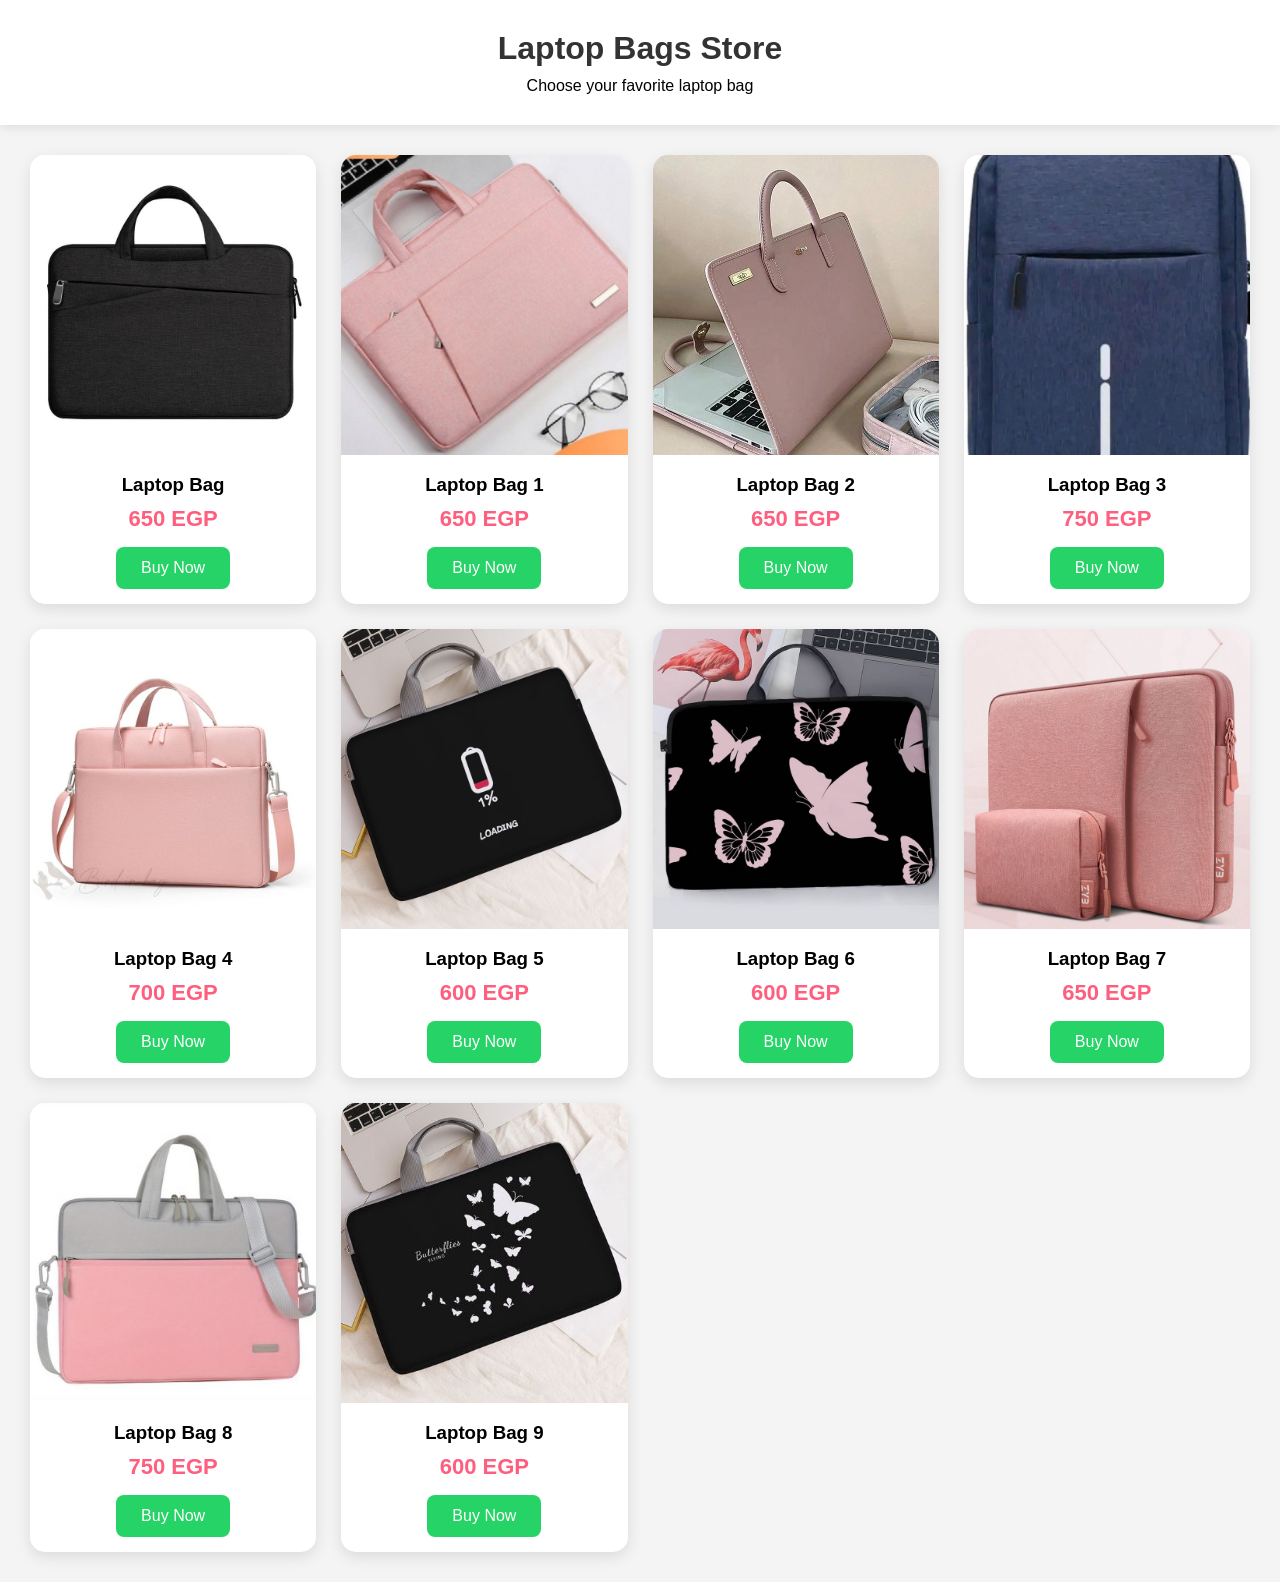
<file: index.html>
<!DOCTYPE html>
<html lang="en">
<head>
    <meta charset="UTF-8">
    <meta name="viewport" content="width=device-width, initial-scale=1.0">
    <title>Laptop Bags Store</title>
    <link rel="stylesheet" href="style.css">
</head>
<body>

    <header>
        <h1>Laptop Bags Store</h1>
        <p>Choose your favorite laptop bag</p>
    </header>

    <div class="products"></div>

    <script src="script.js"></script>
</body>
</html>
</file>
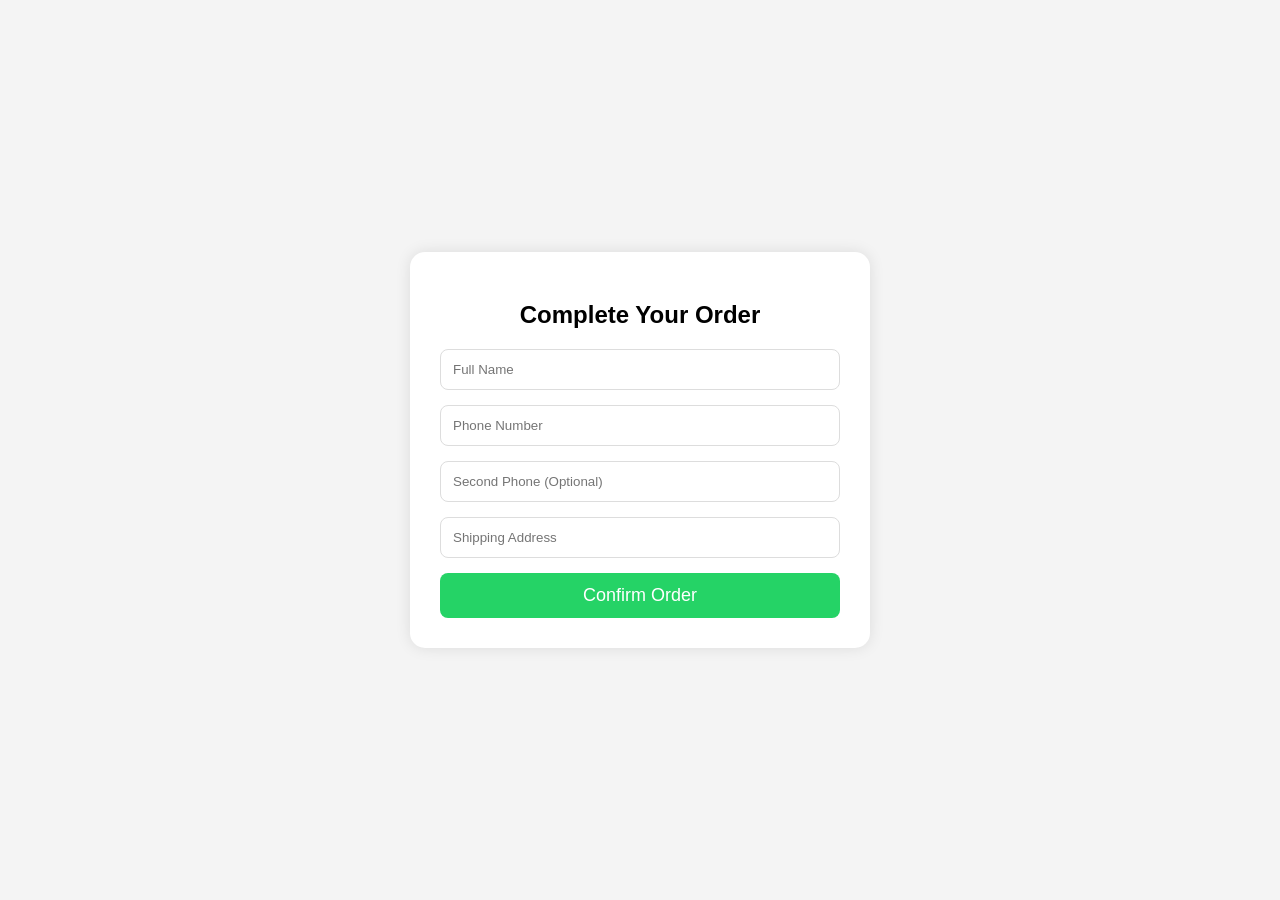
<file: checkout.html>
<!DOCTYPE html>
<html lang="en">
<head>
    <meta charset="UTF-8">
    <meta name="viewport" content="width=device-width, initial-scale=1.0">
    <title>Checkout</title>
    <link rel="stylesheet" href="checkout.css">
</head>
<body>

    <div class="form">
        <h2>Complete Your Order</h2>
        
        <input type="text" id="name" placeholder="Full Name" required>
        <input type="tel" id="phone1" placeholder="Phone Number" required>
        <input type="tel" id="phone2" placeholder="Second Phone (Optional)">
        <input type="text" id="address" placeholder="Shipping Address" required>
        
        <button id="confirmBtn" onclick="sendOrder()">
            Confirm Order
        </button>
    </div>

    <script src="checkout.js"></script>
</body>
</html>
</file>
<file: style.css>
*{
    margin:0;
    padding:0;
    box-sizing:border-box;
    font-family:Arial,sans-serif;
}
    
body{
    background:#f4f4f4;
}
    
header{
    text-align:center;
    padding:30px;
    background:white;
    box-shadow:0 2px 10px rgba(0,0,0,.1);
}
    
header h1{
    color:#333;
    margin-bottom:10px;
}
    
.products{
    padding:30px;
    display:grid;
    grid-template-columns:repeat(auto-fit,minmax(250px,1fr));
    gap:25px;
}
    
.card{
    background:white;
    border-radius:15px;
    overflow:hidden;
    box-shadow:0 5px 15px rgba(0,0,0,.1);
}
    
.card img{
    width:100%;
    height:300px;
    object-fit:cover;
}
    
.info{
    padding:15px;
    text-align:center;
}
    
.info h3{
    margin-bottom:10px;
}
    
.price{
    font-size:22px;
    font-weight:bold;
    color:#ff5f7e;
    margin-bottom:15px;
}
    
.buy{
    background:#25D366;
    color:white;
    border:none;
    padding:12px 25px;
    border-radius:8px;
    cursor:pointer;
    font-size:16px;
    transition: opacity 0.2s;
}
    
.buy:hover{
    opacity:.9;
}
</file>
<file: checkout.css>
body{
    background:#f4f4f4;
    font-family:Arial,sans-serif;
    display:flex;
    justify-content:center;
    align-items:center;
    height:100vh;
    margin: 0;
}
    
.form{
    background:white;
    padding:30px;
    width:400px;
    border-radius:15px;
    box-shadow:0 0 15px rgba(0,0,0,.1);
}
    
.form h2{
    text-align:center;
    margin-bottom:20px;
}
    
input{
    width:100%;
    padding:12px;
    margin-bottom:15px;
    border:1px solid #ddd;
    border-radius:8px;
    box-sizing: border-box;
}
    
button{
    width:100%;
    padding:12px;
    background:#25D366;
    border:none;
    color:white;
    font-size:18px;
    border-radius:8px;
    cursor:pointer;
    transition: background 0.3s ease;
}

button:hover {
    background: #1ebd58;
}
</file>
